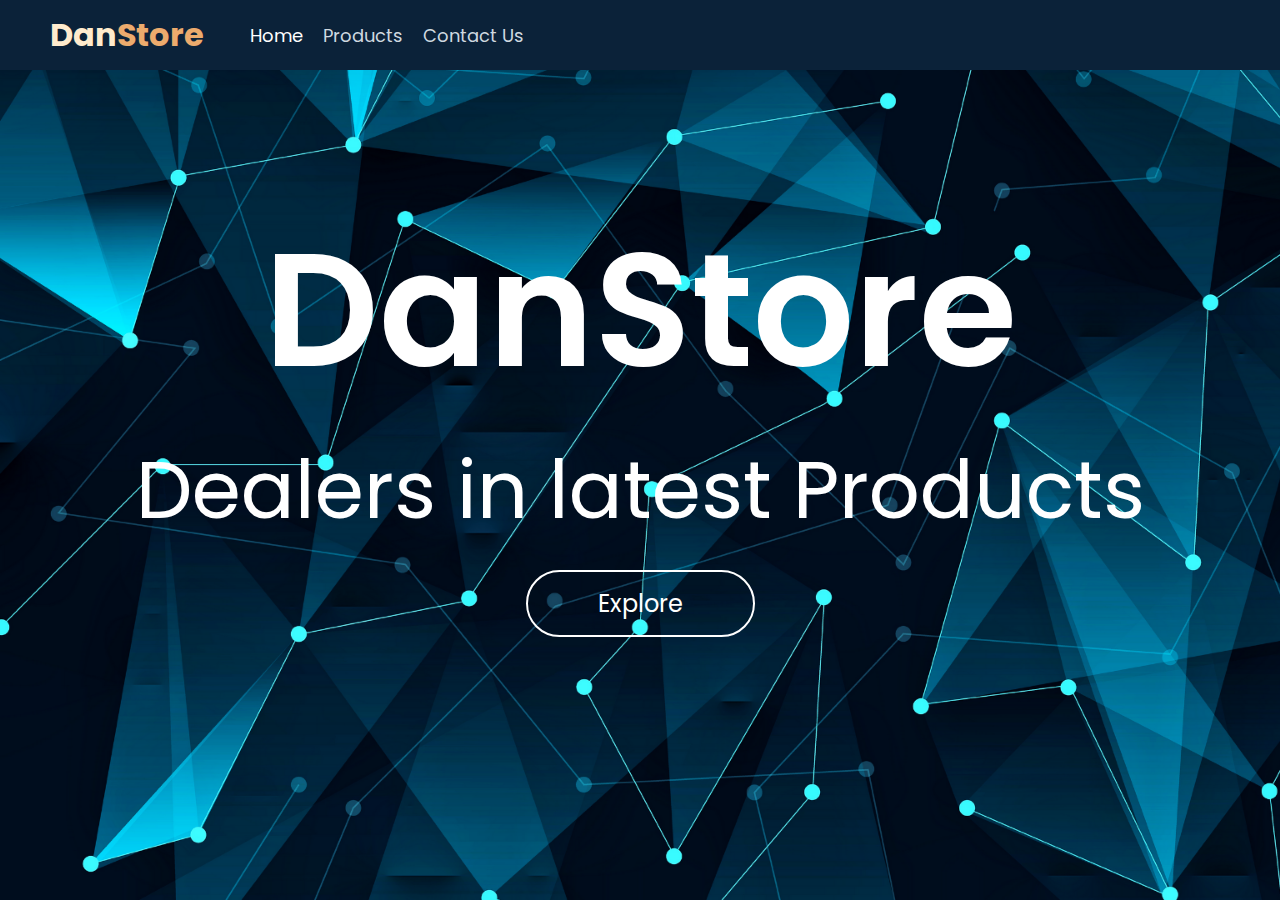
<file: index.html>
<!DOCTYPE html>
<html lang="en">
  <head>
    <meta charset="UTF-8" />
    <meta http-equiv="X-UA-Compatible" content="IE=edge" />
    <meta name="viewport" content="width=device-width, initial-scale=1.0" />
    <title>DanStore</title>
    <link rel="stylesheet" href="style.css" />
  </head>
  <body style=" background: url(img/bacground.png);
  background-repeat: no-repeat;
  background-size: cover;
  background-position: center;">
    <!--The header section-->
    <header>

      <div class="header-left">
        <div class="logo">
          <h1 style="color: blanchedalmond; font-weight: bolder;">
            Dan<span style="color: rgb(236, 171, 109);">Store</span>
          </h1>
        </div>
        <nav>
          <ul>
            <li><a href="#" class="active">Home</a></li>
            <li><a href="product.html">Products</a></li>
            <li><a href="contact.html">Contact Us</a></li>
          </ul>
          <div class="login-signup">
            <a href="">Login</a> or <a href="">Signup</a>
          </div>
        </nav>
      </div>
      <div class="header-right">
      
        <div class="hamburger">
          <div></div>
          <div></div>
          <div></div>
        </div>
      </div>
    </header>
    <section>
      <div class="content">
        <h1>DanStore</h1>
        <h2>Dealers in latest Products</h2>
        <a>Explore</a>
      </div>
    </section>
    <!--The header section ends-->

    <script>
      hamburger = document.querySelector(".hamburger");
      nav = document.querySelector("nav");
      hamburger.onclick = function () {
        nav.classList.toggle("active");
      };
    </script>

  </body>
</html>
</file>
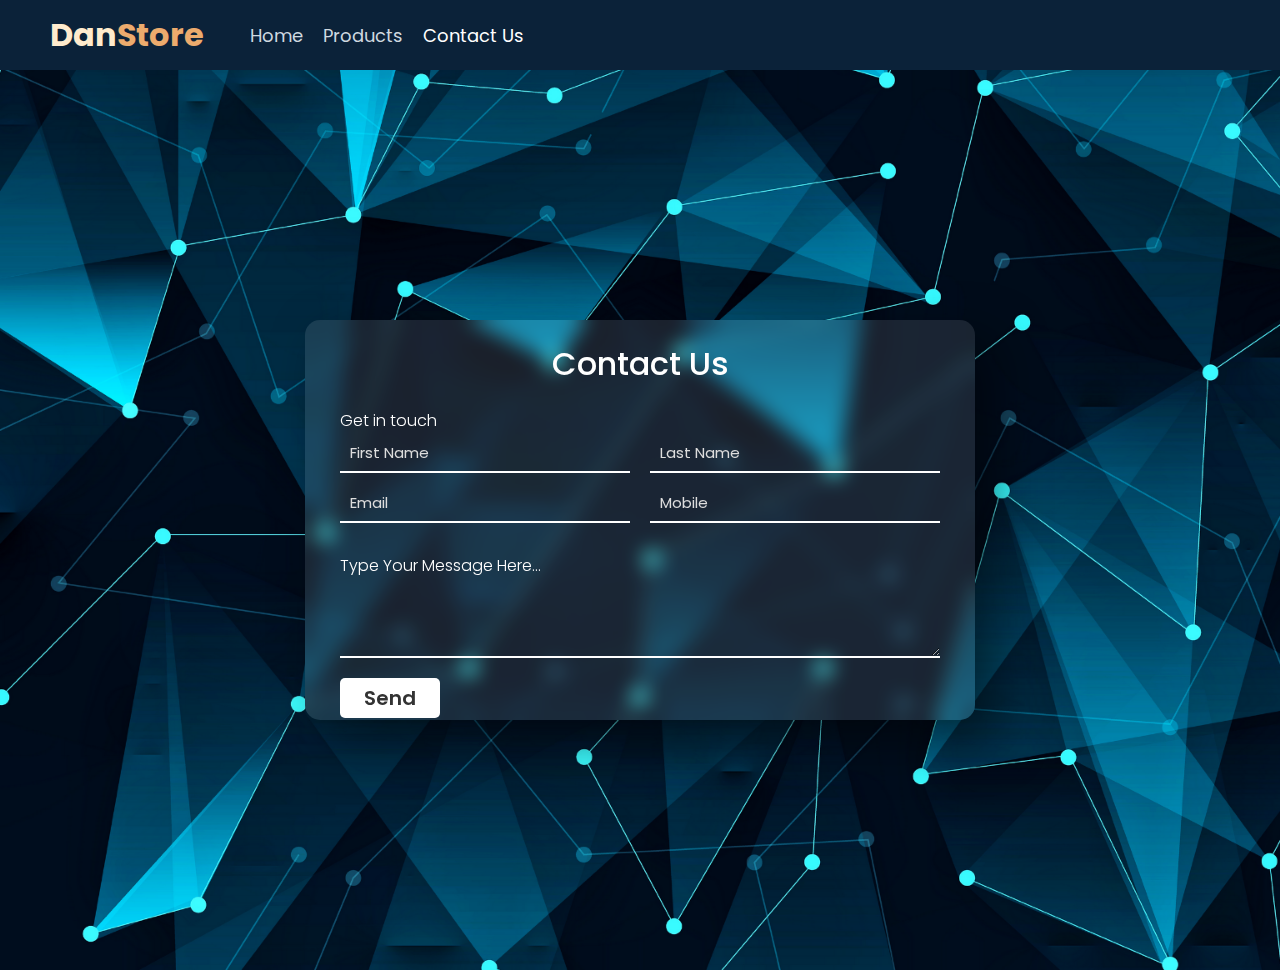
<file: contact.html>
<!DOCTYPE html>
<html lang="en">
<head>
    <meta charset="UTF-8">
    <meta http-equiv="X-UA-Compatible" content="IE=edge">
    <meta name="viewport" content="width=device-width, initial-scale=1.0">
    <title>DanStore/Contact Us</title>
    <link rel="stylesheet" href="style.css">
</head>
<body>

         <!--The header section-->
         <header>

            <div class="header-left">
              <div class="logo">
                <h1 style="color: blanchedalmond; font-weight: bolder;">
                  Dan<span style="color: rgb(236, 171, 109);">Store</span>
                </h1>
              </div>
              <nav>
                <ul>
                  <li><a href="index.html">Home</a></li>
                  <li><a href="product.html">Products</a></li>
                  <li><a href="#" class="active">Contact Us</a></li>
                </ul>
                <div class="login-signup">
                  <a href="">Login</a> or <a href="">Signup</a>
                </div>
              </nav>
            </div>
            <div class="header-right">
            
              <div class="hamburger">
                <div></div>
                <div></div>
                <div></div>
              </div>
            </div>
          </header>
          <!--The header section ends-->

    <div class="container">
        <form>
            <h1>Contact Us</h1>
            <h4>Get in touch</h4>
            <input type="text" id="firstName" placeholder="First Name" required>
            <input type="text" id="lastName" placeholder="Last Name" required>
            <input type="email" id="email" placeholder="Email" required>
            <input type="text" id="mobile" placeholder="Mobile" required>
            <h4>Type Your Message Here...</h4>
            <textarea required></textarea>
            <input type="submit" value="Send" id="button">
        </form>
    </div>

    <script>
        hamburger = document.querySelector(".hamburger");
        nav = document.querySelector("nav");
        hamburger.onclick = function () {
          nav.classList.toggle("active");
        };
      </script>

</body>
</html>
</file>
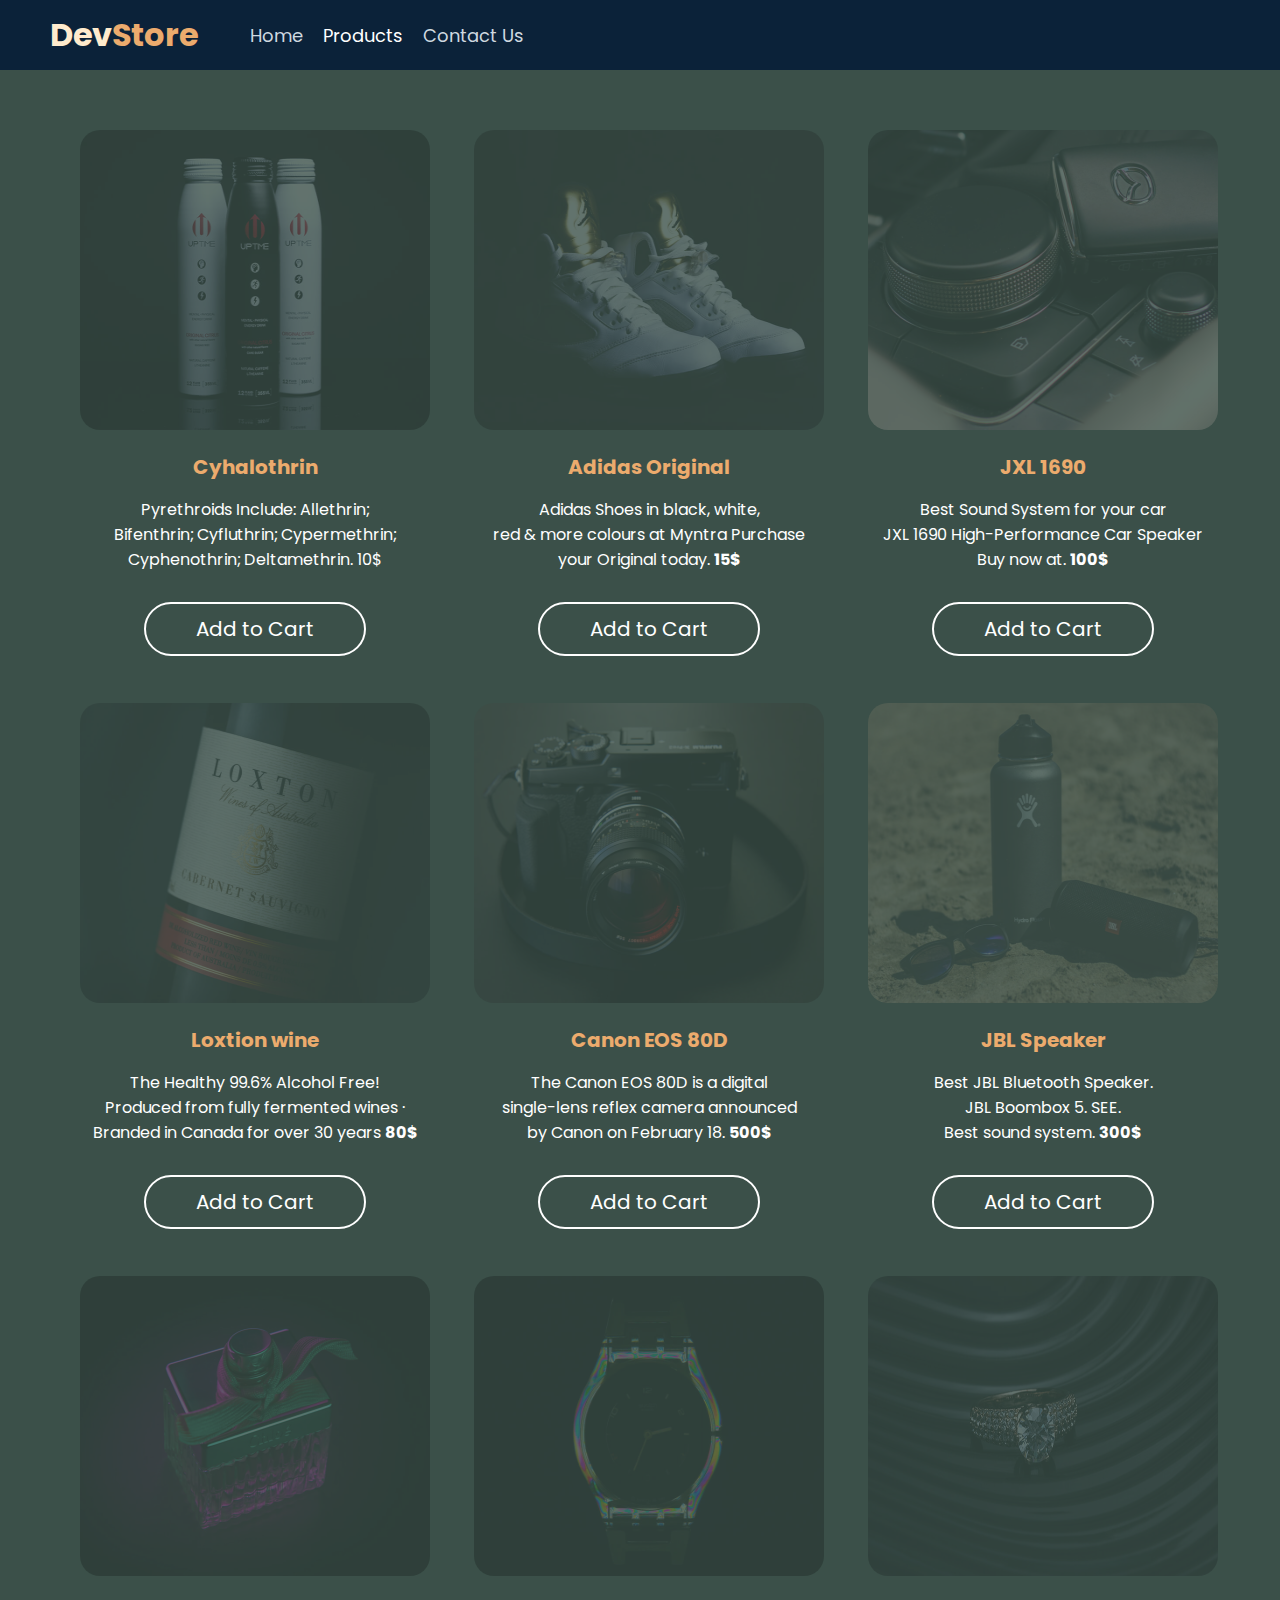
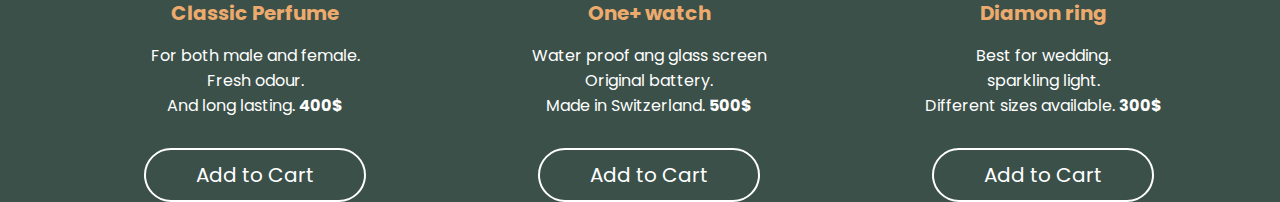
<file: product.html>
<!DOCTYPE html>
<html lang="en">
<head>
    <meta charset="UTF-8">
    <meta name="viewport" content="width=device-width, initial-scale=1.0">
    <title>DevStore/Products</title>
    <link rel="stylesheet" href="style.css">
</head>
<body style="background-color: rgb(59, 80, 73);">

  <div class="container1">
    <!--The header section-->
    <header>

      <div class="header-left">
        <div class="logo">
          <h1 style="color: blanchedalmond; font-weight: bolder;">
            Dev<span style="color: rgb(236, 171, 109);">Store</span>
          </h1>
        </div>
        <nav>
          <ul>
            <li><a href="index.html">Home</a></li>
            <li><a href="#" class="active">Products</a></li>
            <li><a href="contact.html">Contact Us</a></li>
          </ul>
          <div class="login-signup">
            <a href="">Login</a> or <a href="">Signup</a>
          </div>
        </nav>
      </div>
      <div class="header-right">
      
        <div class="hamburger">
          <div></div>
          <div></div>
          <div></div>
        </div>
      </div>
    </header>
    <!--The header section ends-->

    <main>
      <section class="product">
        <div class="product">
          <img src="img/portfolio-1.jpg" alt="acid">
          <div class="description">
            <h1>Cyhalothrin</h1>
            <p>
              Pyrethroids Include: Allethrin; <br>
              Bifenthrin; Cyfluthrin; Cypermethrin; <br> 
              Cyphenothrin; Deltamethrin. 10&#36;  <br> 
            </p> 
            <a href="">Add to Cart</a>
          </div>
        </div>
    </section>
  
    <section class="product">
      <div class="product">
        <img src="img/portfolio-2.jpg" alt="acid">
        <div class="description">
          <h1>Adidas Original</h1>
          <p>
            Adidas Shoes in black, white, <br> 
            red & more colours at Myntra 
            Purchase your Original today. <strong>15&#36;</strong>  <br> 
          </p> 
          <a href="">Add to Cart</a>
        </div>
      </div>
    </section>
  
    <section class="product">
      <div class="product">
        <img src="img/portfolio-3.jpg" alt="acid">
        <div class="description">
          <h1>JXL 1690</h1>
          <p>
            Best Sound System for your car <br>
            JXL 1690 High-Performance Car Speaker <br> 
            Buy now at. <strong>100&#36;</strong>  <br> 
          </p> 
          <a href="">Add to Cart</a>
        </div>
      </div>
    </section>
  
    <section class="product">
      <div class="product">
        <img src="img/portfolio-4.jpg" alt="acid">
        <div class="description">
          <h1>Loxtion wine</h1>
          <p>
            The Healthy 99.6% Alcohol Free! <br> 
            Produced from fully fermented wines · <br> 
            Branded in Canada for over 30 years <strong>80&#36;</strong>  <br> 
          </p> 
          <a href="">Add to Cart</a>
        </div>
      </div>
    </section>
  
    <section class="product">
      <div class="product">
        <img src="img/portfolio-7.jpg" alt="acid">
        <div class="description">
          <h1>Canon EOS 80D</h1>
          <p>
            The Canon EOS 80D is a digital <br> 
            single-lens reflex camera announced <br> 
            by Canon on February 18. <strong>500&#36;</strong>  <br> 
          </p> 
          <a href="">Add to Cart</a>
        </div>
      </div>
    </section>
  
    <section class="product">
      <div class="product">
        <img src="img/portfolio-6.jpg" alt="acid">
        <div class="description">
          <h1>JBL Speaker</h1>
          <p>
            Best JBL Bluetooth Speaker. <br>
            JBL Boombox 5. SEE. <br>
            Best sound system. <strong>300&#36;</strong>  <br> 
          </p> 
          <a href="">Add to Cart</a>
        </div>
      </div>
    </section>
  
    <section class="product">
      <div class="product">
        <img src="img/portfolio-8.jpg" alt="acid">
        <div class="description">
          <h1>Classic Perfume</h1>
          <p>
            For both male and female. <br>
            Fresh odour. <br>
            And long lasting. <strong>400&#36;</strong>  <br> 
          </p> 
          <a href="">Add to Cart</a>
        </div>
      </div>
    </section>
  
    <section class="product">
      <div class="product">
        <img src="img/portfolio-9.jpg" alt="acid">
        <div class="description">
          <h1>One+ watch</h1>
          <p>
            Water proof ang glass screen <br>
            Original battery. <br>
            Made in Switzerland. <strong>500&#36;</strong>  <br> 
          </p> 
          <a href="">Add to Cart</a>
        </div>
      </div>
    </section>
  
    <section class="product">
      <div class="product">
        <img src="img/portfolio-details-3.jpg" alt="acid">
        <div class="description">
          <h1>Diamon ring</h1>
          <p>
            Best for wedding. <br>
            sparkling light. <br>
            Different sizes available. <strong>300&#36;</strong>  <br> 
          </p> 
          <a href="">Add to Cart</a>
        </div>
      </div>
    </section>
    </main>  

  </div>

  <script>
    hamburger = document.querySelector(".hamburger");
    nav = document.querySelector("nav");
    hamburger.onclick = function () {
      nav.classList.toggle("active");
    };
  </script>
      
  

</body>
</html>
</file>
<file: style.css>
@import url('https://fonts.googleapis.com/css2?family=Poppins:wght@100;200;300;400;500;600;700;800;900&display=swap');
* {
  padding: 0;
  margin: 0;
  box-sizing: border-box;
  text-decoration: none;
  list-style: none;
  font-family: "ubuntu", "Poppins", "sans-serif";
}
html{
  scroll-behavior: smooth;
}
body{
  width: 100vw;
  height: 100vh; 
}
img {
  width: 100%;
}
header {
  height: 70px;
  display: flex;
  align-items: center;
  justify-content: space-between;
  padding: 0 50px;
  background: #0b2239;
}
header .header-left {
  display: flex;
  align-items: center;
}
header .header-left .logo {
  width: 140px;
}
header .header-left nav {
  margin-left: 50px;
}
header .header-left nav ul {
  display: flex;
}
nav ul li a {
  display: block;
  color: #cfd9e0;
  font-size: 18px;
  padding: 5px 10px;
  transition: 0.2s;
}
nav ul li a:hover,
nav ul li a.active {
  color: #fff;
}
nav .login-signup {
  display: none;
}
header .header-right {
  display: flex;
  align-items: center;
}
header .login-signup {
  color: #cfd9e0;
  font-weight: bold;
}
header .login-signup a {
  display: inline-block;
  color: #0b2239;
  background: #4ad295;
  padding: 5px 12px;
  border-radius: 5px;
}
header .header-right .hamburger {
  margin-left: 20px;
  cursor: pointer;
  display: none;
}
header .header-right .hamburger div {
  width: 30px;
  height: 2px;
  margin: 6px 0;
  background: #fff;
}
@media only screen and (max-width: 1000px) {
  header {
    padding: 0 20px;
  }
  header .header-right .hamburger {
    display: block;
  }
  header .header-left nav {
    margin: 0;
    position: absolute;
    top: -100%;
    left: 0;
    width: 100%;
    height: fit-content;
    background-color: #0b2239;
    padding: 30px;
    transition: 0.3s;
    text-align: center;
    z-index: -1;
  }
  header .header-left nav.active {
    top: 70px;
  }
  header .header-left nav ul {
    display: block;
  }
}
@media only screen and (max-width: 500px) {
  nav .login-signup {
    display: block;
    margin-top: 20px;
  }
  header .header-right .login-signup {
    display: none;
  }

}

.content{
  text-align: center;
}

.content h1{
  margin-top: 120px;
  font-size: 160px;
  color: #fff;
  font-weight: 600;
  transition: 0.5s ease-in-out;
}

.content h1:hover{
  -webkit-text-stroke: 2px #fff;
  color: transparent;
}
.content h2{
  font-size: 80px;
  color: #fff;
  font-weight: 400;
  transition: 0.5s ease-in-out;
}

@keyframes slideInleft{
  from {
    transform: translateX(-400px);
  }
  to {
    transform: translateX(0);
  }
}

.content h2{
  animation-name: slideInleft;
  animation-duration: 3s;
  animation-direction: normal;
  animation-delay: 1s;
  animation-iteration-count: 4;
  animation-fill-mode: 0;
}
.content a{
  text-decoration: none;
  display: inline-block;
  font-size: 24px;
  color: #fff;
  border-radius: 50px;
  border: 2px solid #fff;
  padding: 14px 70px;
  margin-top: 20px;
  transition: 0.5s ease-in-out;
}
.content a:hover{
  background-color: #fff;
  color: #0b2239;
  cursor: pointer;
}
.product{
  display: inline-block;
  margin-left: 40px;
  width: 350px;
  height: 450px;
  /*background-color: blue; */
  text-align: center;
  margin-bottom: 20px;
  margin-top: 30px;
 
}
.product img{
  height: 300px;
  margin-bottom: 15px;
  border-radius: 20px;
  opacity: 0.2;
  transition: 0.5 ease-in-out;
}
.product img:hover{
  opacity: 1;
}
.product h1{
  color: rgb(236, 171, 109);
  font-size: 20px;
  margin-bottom: 15px;
}
.product a{
  text-decoration: none;
  display: inline-block;
  font-size: 20px;
  color: #fff;
  border-radius: 50px;
  border: 2px solid #fff;
  padding: 10px 50px;
  margin-top: 20px;
  transition: 0.5s ease-in-out;
}
.product a:hover{
  background-color: #fff;
  color: #0b2239;
}
.description p{
  color: #fff;
  margin-bottom: 10px;
  
}
.footer-section{
  width: 100%;
  height: 200px;
}
.container{
  min-height: 100vh;
  background: #08071d;
  display: flex;
  justify-content: center;
  align-items: center;
  background: url("img/bacground.png") no-repeat center center/cover;
}

.container form{
  width: 670px;
  height: 400px;
  display: flex;
  justify-content: center;
  box-shadow: 20px 20px 50px rgba(0,0,0,0.5);
  border-radius: 15px;
  background: rgba(255,255,255,0.1);
  backdrop-filter: blur(10px);
  flex-wrap: wrap;
}

.container form h1{
  color: #fff;
  font-weight: 500;
  margin-top: 20px;
  width: 500px;
  text-align: center;
}

.container form input{
  width: 290px;
  height: 40px;
  padding-left: 10px;
  outline: none;
  border: none;
  font-size: 15px;
  margin-bottom: 10px;
  background: none;
  border-bottom: 2px solid #fff;
}

.container form input::placeholder{
  color: #ddd;
}

.container form #lastName,
.container form #mobile{
  margin-left: 20px;
}

.container form h4{
  color: #fff;
  font-weight: 300;
  width: 600px;
  margin-top: 20px;
}

.container form textarea{
  background: none;
  border: none;
  border-bottom: 2px solid #fff;
  color: #fff;
  font-weight: 200;
  font-size: 15px;
  padding: 10px;
  outline: none;
  min-width: 600px;
  max-width: 600px;
  min-height: 80px;
  max-height: 80px;
}

textarea::-webkit-scrollbar{
  width: 1em;
}

textarea::-webkit-scrollbar-thumb{
  background-color: rgba(194,194,194,0.713);
}

.container form #button{
  border: none;
  background: #fff;
  border-radius: 5px;
  margin-top: 20px;
  font-weight: 600;
  font-size: 20px;
  color: #333;
  width: 100px;
  padding: 0;
  margin-right: 500px;
  margin-bottom: 30px;
  transition: 0.3s;
}

.container form #button:hover{
  opacity: 0.7;
}
</file>
